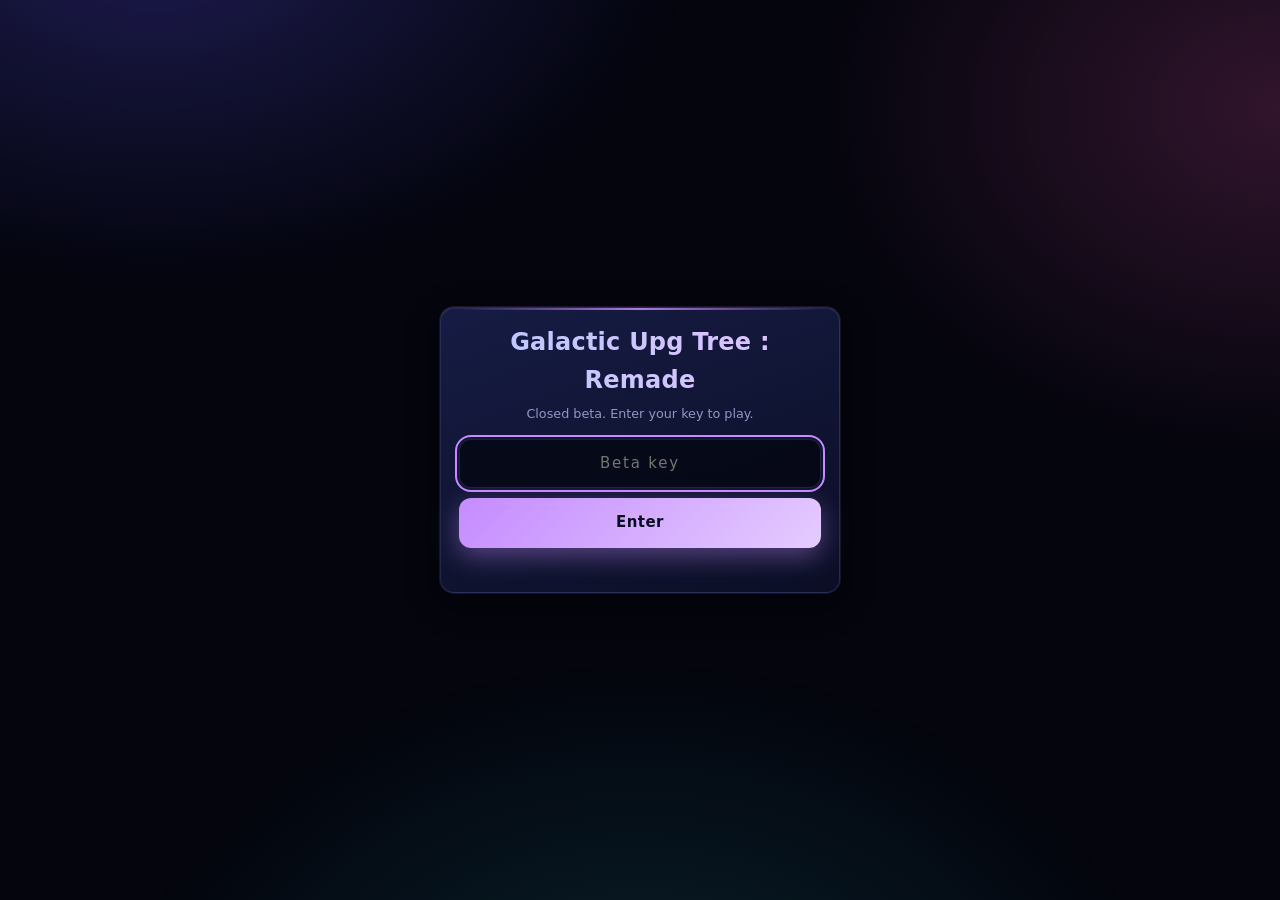
<file: index.html>
<!doctype html>
<html lang="en">
<head>
<meta charset="utf-8">
<meta name="viewport" content="width=device-width, initial-scale=1, viewport-fit=cover">
<meta name="theme-color" content="#070914">
<title>Galactic Upg Tree : Remade</title>
<meta name="description" content="Galactic Upg Tree : Remade, a 2D upgrade tree incremental with six reset layers, new currencies in every layer and generated music.">
<link rel="stylesheet" href="style.css">
</head>
<body class="locked">
<canvas id="bg" aria-hidden="true"></canvas>
<div id="gate" hidden>
  <div class="card">
    <h2>Galactic Upg Tree : Remade</h2>
    <p class="dim small">Closed beta. Enter your key to play.</p>
    <input id="gateKey" type="text" autocomplete="off" autocapitalize="off" spellcheck="false" placeholder="Beta key" aria-label="Beta key">
    <button id="gateBtn" class="go">Enter</button>
    <p id="gateMsg" class="small" role="alert"></p>
  </div>
</div>
<header>
  <div class="brand">Galactic Upg Tree <i>: Remade</i></div>
  <div class="big"><b id="dust">10</b> <small>Cosmic Dust</small></div>
  <div class="sub"><span id="rate">0</span> per second</div>
  <div id="chips"></div>
</header>
<div id="navwrap"><nav id="tabs" role="tablist" aria-label="Layers"></nav></div>
<main id="main"></main>
<canvas id="fx" aria-hidden="true"></canvas>
<div id="toast" role="status" aria-live="polite"></div>
<script src="gate.js"></script>
</body>
</html>
</file>
<file: style.css>
[hidden]{display:none!important}   /* the hidden attribute must always win over any display value below */
/* Galactic Upg Tree : Remade, glass-and-glow theme */
:root{--bg:#04050d;--ink:#e9edff;--dim:#8f98c4;--line:rgba(143,168,255,.16);--glass:rgba(14,18,42,.62);--acc:#8fa8ff;--acc2:#c58bff;--ok:#7be0a3;--warn:#ffd36b;--r:14px;--font:"Inter","Segoe UI",system-ui,-apple-system,Roboto,Helvetica,Arial,sans-serif}
*{box-sizing:border-box;-webkit-tap-highlight-color:transparent}
html{-webkit-text-size-adjust:100%;scroll-behavior:smooth}
body{margin:0;min-height:100vh;color:var(--ink);font:15px/1.55 var(--font);background:var(--bg);padding:env(safe-area-inset-top) env(safe-area-inset-right) calc(env(safe-area-inset-bottom) + 36px) env(safe-area-inset-left)}
body::before{content:"";position:fixed;inset:0;z-index:-2;pointer-events:none;background:radial-gradient(900px 600px at 12% -8%,rgba(94,84,255,.28),transparent 60%),radial-gradient(800px 600px at 100% 12%,rgba(255,92,190,.18),transparent 60%),radial-gradient(900px 700px at 50% 120%,rgba(38,198,218,.16),transparent 60%)}
#bg{position:fixed;inset:0;width:100%;height:100%;z-index:-1;pointer-events:none}
header,main{max-width:1100px;margin:0 auto;padding:0 14px}
header{padding-top:10px}
.brand{font-size:.72rem;letter-spacing:.32em;text-transform:uppercase;color:var(--dim)}.brand i{font-style:normal;color:var(--acc2)}
.big{font-size:clamp(1.5rem,6vw,2.4rem);font-weight:700;letter-spacing:-.01em;line-height:1.15;overflow-wrap:anywhere;font-variant-numeric:tabular-nums}
.big b{background:linear-gradient(90deg,#b9c8ff,#fff 45%,#d9b8ff);-webkit-background-clip:text;background-clip:text;color:transparent;filter:drop-shadow(0 0 14px rgba(143,168,255,.55))}
.big small{font-size:.42em;font-weight:500;color:var(--dim);letter-spacing:.08em;text-transform:uppercase;margin-left:4px}
.sub{color:var(--dim);font-variant-numeric:tabular-nums}.sub span{color:var(--ok);font-weight:600}
#chips{display:flex;flex-wrap:wrap;gap:6px;margin:8px 0 2px}
.chip{display:inline-flex;align-items:center;gap:6px;border:1px solid color-mix(in srgb,var(--c) 45%,transparent);background:color-mix(in srgb,var(--c) 10%,rgba(10,12,30,.7));color:var(--c);border-radius:999px;padding:2px 11px;font-size:.8em;font-weight:600;font-variant-numeric:tabular-nums}
.chip::before{content:"";width:7px;height:7px;border-radius:50%;background:var(--c);box-shadow:0 0 8px var(--c)}
#navwrap{position:sticky;top:0;z-index:5;margin-top:6px;background:linear-gradient(180deg,rgba(4,5,13,.94),rgba(4,5,13,.78));backdrop-filter:blur(10px);-webkit-backdrop-filter:blur(10px);border-bottom:1px solid rgba(143,168,255,.1)}
nav{display:flex;gap:7px;max-width:1100px;margin:0 auto;padding:8px 14px;overflow-x:auto;scrollbar-width:none;-webkit-overflow-scrolling:touch}nav::-webkit-scrollbar{display:none}nav::-webkit-scrollbar{display:none}
nav button{flex:none;display:inline-flex;align-items:center;gap:7px;white-space:nowrap;border-radius:999px;padding:7px 15px;min-height:42px;background:rgba(14,18,42,.55);border:1px solid var(--line);color:var(--dim);font-weight:600;font-size:.88em}
nav button .ico{color:var(--c,var(--acc));font-size:1.1em;filter:drop-shadow(0 0 6px var(--c,var(--acc)))}
nav button.on{color:#fff;background:linear-gradient(135deg,color-mix(in srgb,var(--c,var(--acc)) 38%,#10163a),#10163a);border-color:color-mix(in srgb,var(--c,var(--acc)) 70%,transparent);box-shadow:0 0 18px color-mix(in srgb,var(--c,var(--acc)) 35%,transparent)}
nav .new{animation:glow 1.3s ease-in-out infinite}@keyframes glow{50%{box-shadow:0 0 22px var(--c),0 0 4px var(--c) inset}}
button{font:inherit;color:var(--ink);cursor:pointer;touch-action:manipulation;user-select:none;-webkit-touch-callout:none;min-height:44px;border-radius:12px;padding:8px 14px;border:1px solid var(--line);background:linear-gradient(180deg,rgba(32,40,92,.7),rgba(16,20,50,.8));transition:transform .12s,box-shadow .2s,border-color .2s}
button:hover:not(:disabled){transform:translateY(-1px);border-color:rgba(143,168,255,.55);box-shadow:0 6px 20px rgba(80,100,255,.22)}
button:active:not(:disabled){transform:translateY(1px) scale(.99)}
button:disabled{opacity:.38;cursor:not-allowed}
section[hidden]{display:none}section:not([hidden]){animation:rise .28s ease-out}@keyframes rise{from{opacity:0;transform:translateY(8px)}}
.card{position:relative;margin:14px 0;padding:16px 18px;border-radius:var(--r);background:linear-gradient(160deg,rgba(26,32,78,.86),rgba(12,16,40,.9));border:1px solid var(--line);backdrop-filter:blur(10px);-webkit-backdrop-filter:blur(10px);box-shadow:0 10px 34px rgba(0,0,0,.4),inset 0 1px 0 rgba(255,255,255,.06),0 0 0 1px color-mix(in srgb,var(--c,transparent) 14%,transparent)}
.card::before{content:"";position:absolute;left:18px;right:18px;top:0;height:2px;border-radius:2px;background:linear-gradient(90deg,transparent,var(--c,var(--acc)),transparent);opacity:.85}
.card h2,.card h3{margin:0 0 4px;color:var(--c,var(--ink));letter-spacing:.01em}.card h2{font-size:1.3rem}.card h3{font-size:1.02rem}
.card h2 .ico{filter:drop-shadow(0 0 8px var(--c))}.card p{margin:5px 0}.card b{font-variant-numeric:tabular-nums}
.badge{display:inline-block;font-size:.62rem;font-weight:800;letter-spacing:.14em;text-transform:uppercase;padding:2px 8px;border-radius:999px;color:#10122a;background:linear-gradient(90deg,var(--c,var(--acc)),#fff);vertical-align:middle;margin-right:6px}
.go{width:100%;margin-top:10px;min-height:50px;font-weight:800;letter-spacing:.03em;color:#0b0d20;border:0;background:linear-gradient(135deg,var(--c),color-mix(in srgb,var(--c) 45%,#fff));box-shadow:0 8px 26px color-mix(in srgb,var(--c) 40%,transparent)}
.go:hover:not(:disabled){box-shadow:0 10px 34px color-mix(in srgb,var(--c) 65%,transparent);border-color:transparent}
.go:disabled{color:var(--dim);background:rgba(30,36,80,.6);box-shadow:none;border:1px solid var(--line)}
.dim{color:var(--dim)}.small{font-size:.85em}
.bar{height:9px;background:rgba(10,14,40,.9);border:1px solid var(--line);border-radius:6px;overflow:hidden;margin:10px 0}
.bar i{display:block;height:100%;width:0;position:relative;background:linear-gradient(90deg,color-mix(in srgb,var(--c) 55%,#000),var(--c));transition:width .25s}
.bar i::after{content:"";position:absolute;inset:0;background:linear-gradient(90deg,transparent,rgba(255,255,255,.55),transparent);transform:translateX(-100%);animation:shine 2.2s infinite}@keyframes shine{to{transform:translateX(100%)}}
.buys,.fbtns{display:grid;grid-template-columns:repeat(auto-fit,minmax(210px,1fr));gap:9px;margin-top:10px}
.buys button{text-align:left;border-color:color-mix(in srgb,var(--c) 38%,transparent)}.buys small{display:block;color:var(--dim);line-height:1.3}
.fb{text-align:left;border-color:color-mix(in srgb,var(--c) 45%,transparent);background:linear-gradient(180deg,color-mix(in srgb,var(--c) 14%,#10163a),#0d1230)}
.finfo{color:var(--ink);font-variant-numeric:tabular-nums}
.tools{display:flex;gap:10px;flex-wrap:wrap;align-items:center;margin:14px 0 8px}.tools label{color:var(--dim);display:flex;gap:7px;align-items:center;min-height:44px}
.treebox{overflow:auto;border-radius:var(--r);padding:16px;max-height:76vh;-webkit-overflow-scrolling:touch;border:1px solid var(--line);background:radial-gradient(rgba(143,168,255,.1) 1px,transparent 1.5px) 0 0/22px 22px,rgba(6,8,22,.72);box-shadow:inset 0 0 40px rgba(0,0,0,.45)}
.tree{position:relative}.tree svg{position:absolute;left:0;top:0;pointer-events:none}
.tree path{fill:none;stroke:rgba(110,125,210,.34);stroke-width:3;stroke-linecap:round}.tree path.on{stroke:var(--c);filter:drop-shadow(0 0 5px var(--c))}
.node{position:absolute;width:170px;height:78px;padding:7px 10px;text-align:left;display:flex;flex-direction:column;gap:1px;overflow:hidden;border-radius:12px;border:1.5px solid rgba(143,168,255,.22);background:linear-gradient(160deg,rgba(26,32,78,.9),rgba(12,15,38,.95))}
.node b{font-size:.8em;line-height:1.15}.node small{font-size:.68em;color:var(--dim);line-height:1.2}.node .cost{margin-top:auto;font-size:.72em;color:var(--warn);font-weight:700;font-variant-numeric:tabular-nums}
.node.ready{border-color:var(--warn);animation:ready 1.6s ease-in-out infinite}@keyframes ready{50%{box-shadow:0 0 18px rgba(255,211,107,.55)}}
.node.owned{border-color:var(--ok);background:linear-gradient(160deg,rgba(24,70,48,.92),rgba(10,32,24,.95));cursor:default;box-shadow:0 0 14px rgba(123,224,163,.22);animation:pop .45s ease-out}@keyframes pop{40%{transform:scale(1.06)}}
.node.owned .cost{color:var(--ok)}.node.locked{opacity:.4}.node.hide{display:none}
.ms{margin:4px 0 0;padding-left:18px}.ms li{margin:2px 0}.ms li.done{color:var(--ok)}
#fx{position:fixed;inset:0;width:100%;height:100%;display:none;z-index:9;cursor:pointer}
#toast{position:fixed;left:50%;bottom:calc(env(safe-area-inset-bottom) + 18px);transform:translateX(-50%);padding:10px 18px;border-radius:999px;background:rgba(18,22,56,.92);border:1px solid rgba(143,168,255,.4);box-shadow:0 8px 30px rgba(0,0,0,.5);backdrop-filter:blur(8px);opacity:0;transition:opacity .25s,transform .25s;pointer-events:none;max-width:92vw;text-align:center;z-index:10}
#toast.show{opacity:1;transform:translateX(-50%) translateY(-4px)}
select,input[type=range]{font:inherit;color:var(--ink);background:rgba(10,14,40,.9);border:1px solid var(--line);border-radius:10px;padding:8px;min-height:44px;accent-color:var(--acc)}
:focus-visible{outline:2px solid var(--acc2);outline-offset:2px}
/* beta key gate */
body.locked header,body.locked main,body.locked #navwrap{display:none}
#gate{position:fixed;inset:0;display:flex;align-items:center;justify-content:center;padding:16px;z-index:20}#gate[hidden]{display:none}
#gate .card{width:min(400px,100%);text-align:center;--c:var(--acc2)}#gate h2{font-size:1.5rem;background:linear-gradient(90deg,#b9c8ff,#e2c2ff);-webkit-background-clip:text;background-clip:text;color:transparent}
#gate input{width:100%;margin-top:10px;font:inherit;text-align:center;letter-spacing:.12em;color:var(--ink);background:rgba(6,8,22,.9);border:1px solid var(--line);border-radius:12px;padding:12px;min-height:48px}
#gateMsg{color:#ff9aa8;min-height:1.4em;margin:10px 0 0}
@media (max-width:560px){.card{padding:14px}.buys,.fbtns{grid-template-columns:1fr}header{padding-top:6px}}
@media (prefers-reduced-motion:reduce){*,*::before,*::after{animation:none!important;transition:none!important}}

/* terminal + admin */
.term .tout{height:120px;overflow:auto;background:rgba(2,3,10,.9);border:1px solid var(--line);border-radius:10px;padding:8px 10px;font:12.5px/1.5 ui-monospace,SFMono-Regular,Menlo,Consolas,monospace;color:#9be8b0}
.term .tout div{white-space:pre-wrap;word-break:break-word}
.term .tline{display:flex;gap:8px;align-items:center;margin-top:8px;font:13px ui-monospace,SFMono-Regular,Menlo,Consolas,monospace;color:#9be8b0}
.term .tline input{flex:1;min-width:0;background:rgba(2,3,10,.9);border:1px solid var(--line);border-radius:8px;color:#d6ffe0;font:inherit;padding:8px 10px;min-height:40px}
.adm .arow{display:flex;flex-wrap:wrap;gap:8px;align-items:center;margin:10px 0;padding-top:10px;border-top:1px solid var(--line)}
.adm .arow b{flex:0 0 100%}.adm .arow button{min-height:40px;padding:6px 12px;font-size:.85em}
.adm input{width:min(280px,100%);font:inherit;color:var(--ink);background:rgba(6,8,22,.9);border:1px solid var(--line);border-radius:10px;padding:8px;min-height:42px}
#admMsg{color:#ff9aa8}

@media (max-width:560px){#chips{flex-wrap:nowrap;overflow-x:auto;scrollbar-width:none;padding-bottom:2px}#chips::-webkit-scrollbar{display:none}.chip{flex:none}nav button{padding:6px 12px;min-height:40px}}
</file>
